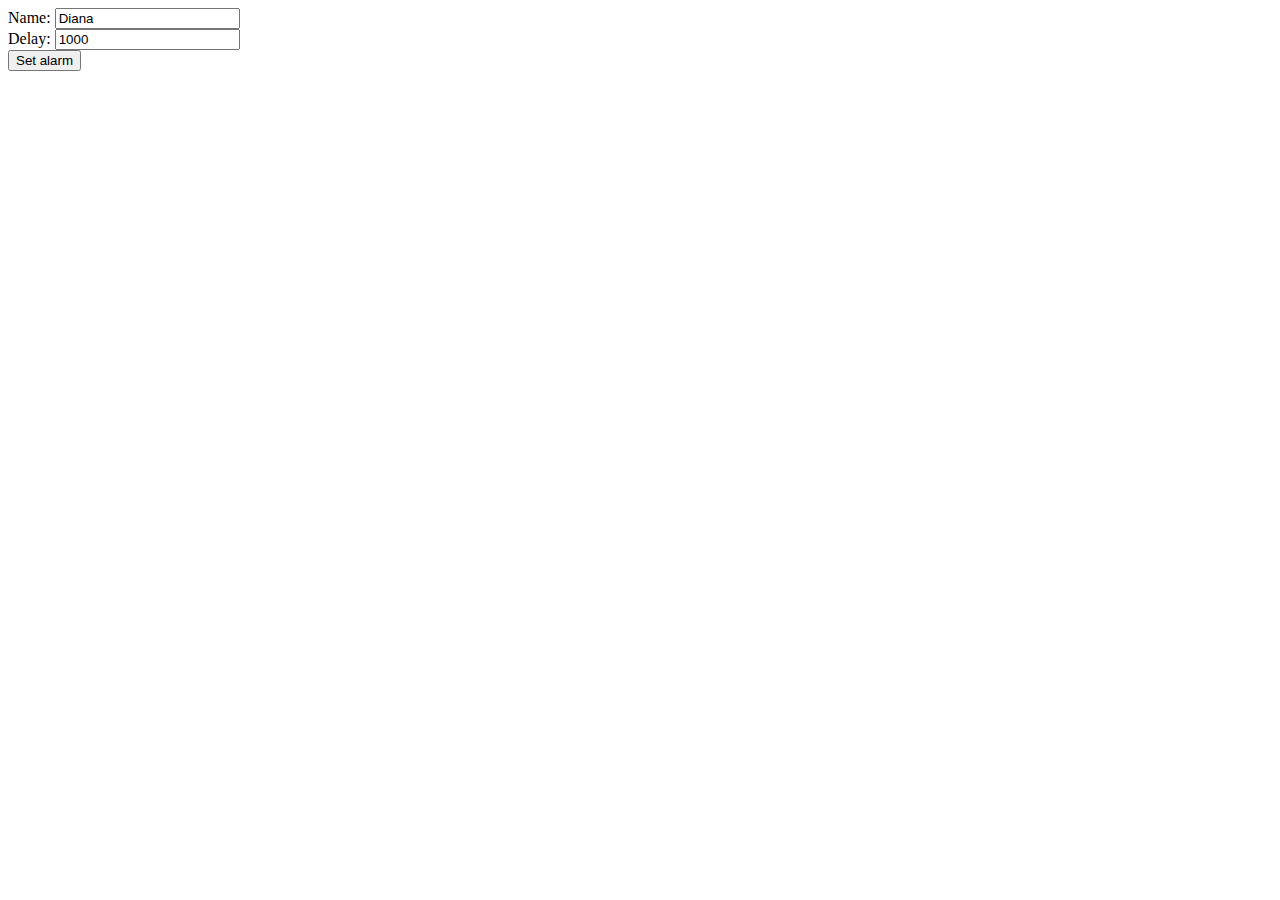
<file: alarm-api/index.html>
<!DOCTYPE html>
<html lang="en">
    <head>
        <meta charset="utf-8"/>
        <title>Implementing promise-based API</title>
    </head>

    <body>
        <label for="name">Name:</label>
        <input id="name" value="Diana"><br>
        <label for="delay">Delay:</label>
        <input id="delay" value="1000"><br>
        <button id="set-alarm">Set alarm</button>
        <div id="output"></div>

        <script src="main.js"></script>
    </body>
</html>
</file>
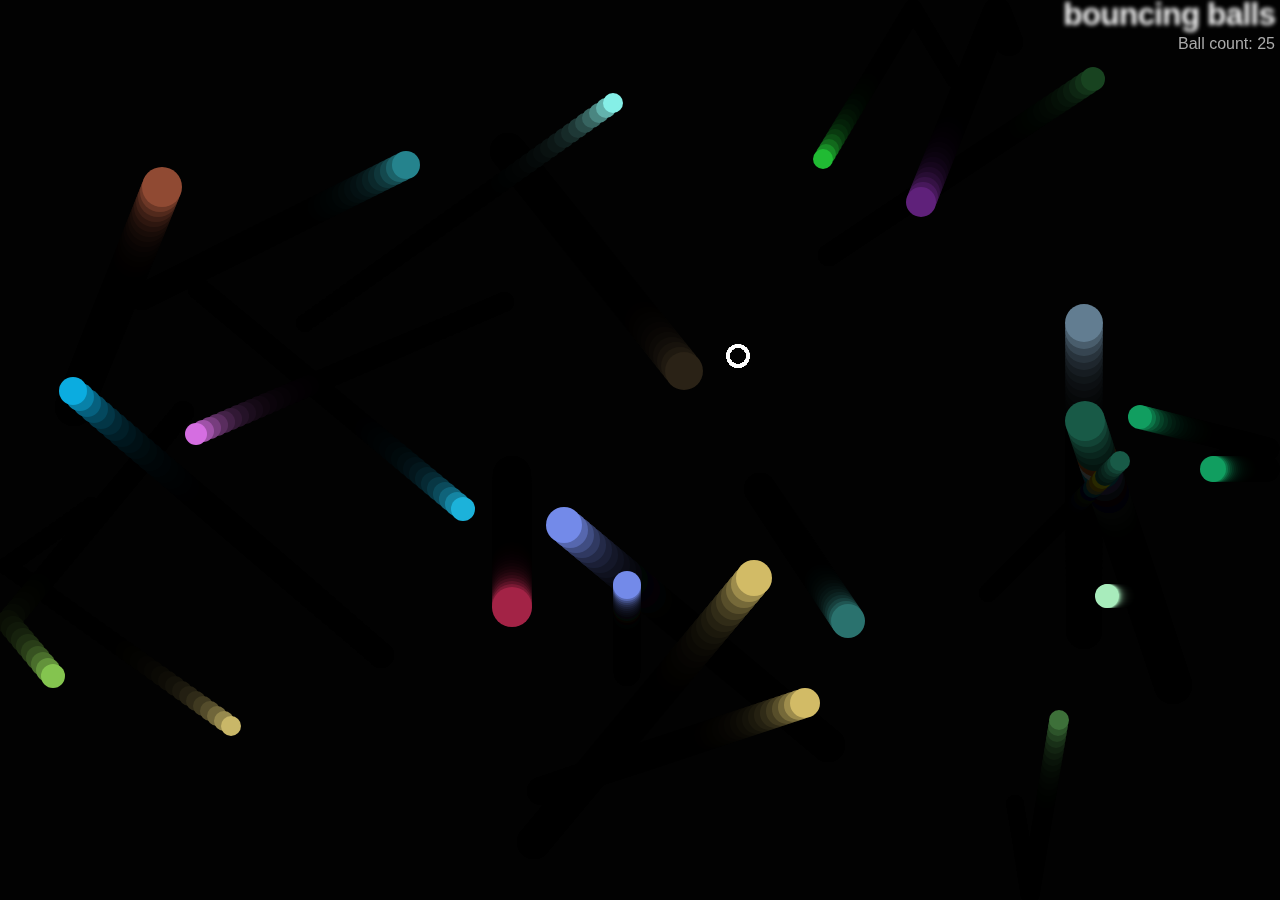
<file: bouncing-balls/index.html>
<!DOCTYPE html>
<html lang="en-us">
  <head>
    <meta charset="utf-8">
    <meta name="viewport" content="width=device-width">
    <title>Bouncing balls</title>
    <link rel="stylesheet" href="style.css">
  </head>

  <body>
    <h1>bouncing balls</h1>
    <p></p>
    <canvas></canvas>

    <script src="main.js"></script>
  </body>
</html>
</file>
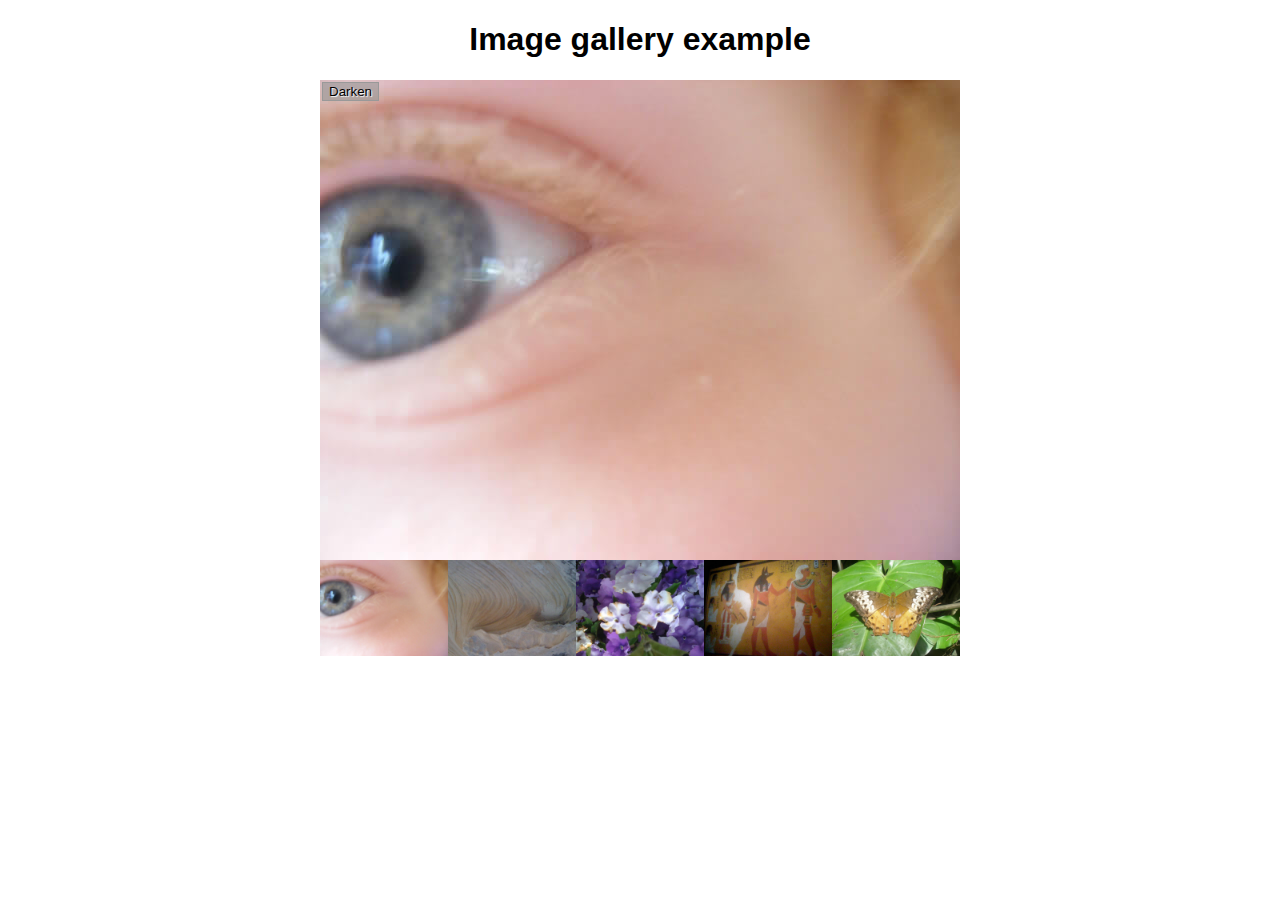
<file: image-gallary/index.html>
<!DOCTYPE html>
<html lang="en-us">
  <head>
    <meta charset="utf-8">

    <title>Image gallery</title>

    <link rel="stylesheet" href="style.css">
    
  </head>

  <body>
    <h1>Image gallery example</h1>

    <div class="full-img">
      <img class="displayed-img" src="images/pic1.jpg" alt="Closeup of a human eye">
      <div class="overlay"></div>
      <button class="dark">Darken</button>
    </div>

    <div class="thumb-bar">


    </div>
    <script src="main.js"></script>
  </body>
</html>
</file>
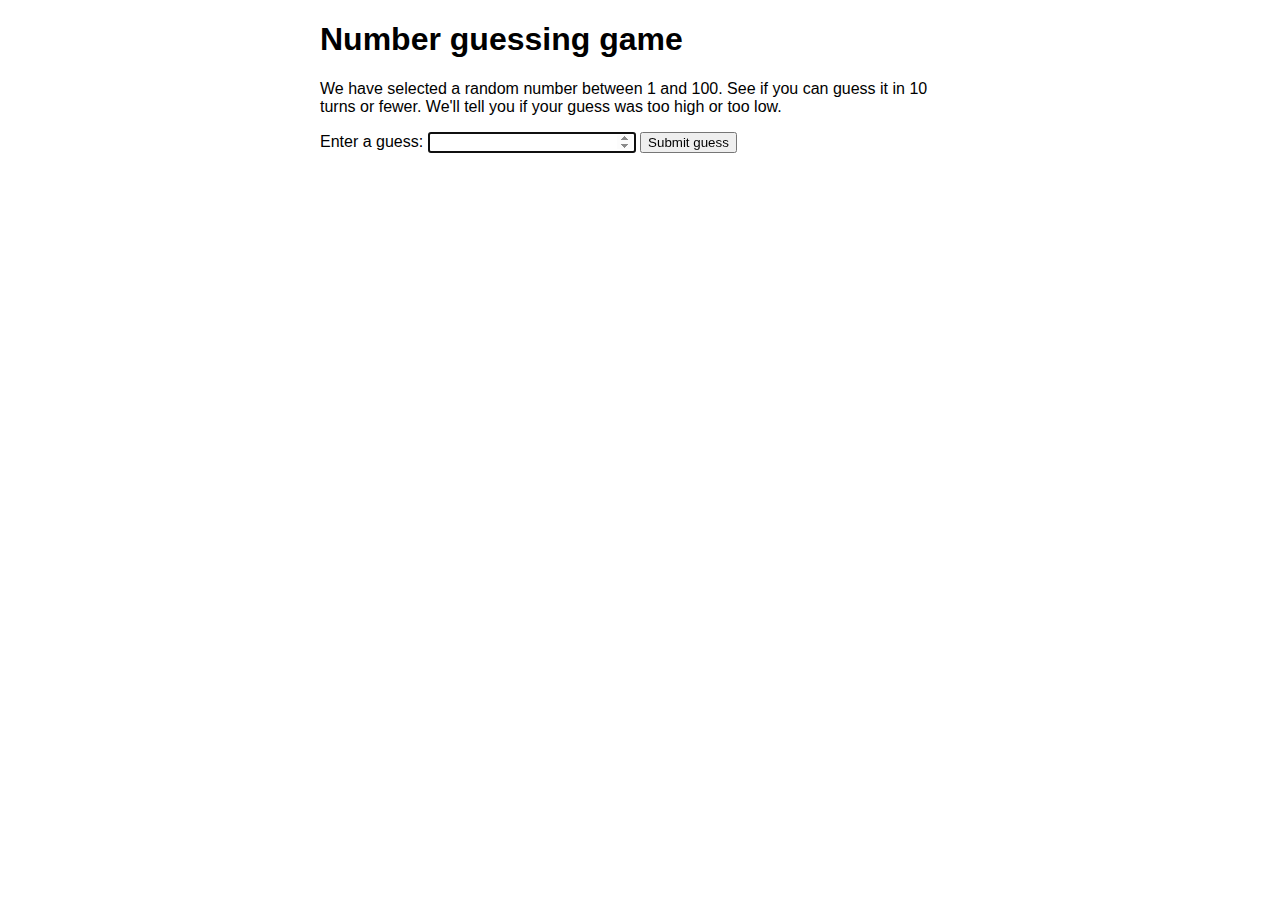
<file: number-guessing-game/index.html>
<!DOCTYPE html>
<html lang="en-us">
  <head>
    <meta charset="utf-8">

    <title>Number guessing game</title>

    <style>
      html {
        font-family: sans-serif;
      }

      body {
        width: 50%;
        max-width: 800px;
        min-width: 480px;
        margin: 0 auto;
      }
      
      .form input[type="number"] {
        width: 200px;
      }

      .lastResult {
        color: white;
        padding: 3px;
      }
    </style>
  </head>

  <body>
    <h1>Number guessing game</h1>

    <p>We have selected a random number between 1 and 100. See if you can guess it in 10 turns or fewer. We'll tell you if your guess was too high or too low.</p>

    <div class="form">
      <label for="guessField">Enter a guess: </label>
      <input type="number" min="1" max="100" required id="guessField" class="guessField">
      <input type="submit" value="Submit guess" class="guessSubmit">
    </div>

    <div class="resultParas">
      <p class="guesses"></p>
      <p class="lastResult"></p>
      <p class="lowOrHi"></p>
    </div>

    <script src="script.js" defer></script>
  </body>
</html>
</file>
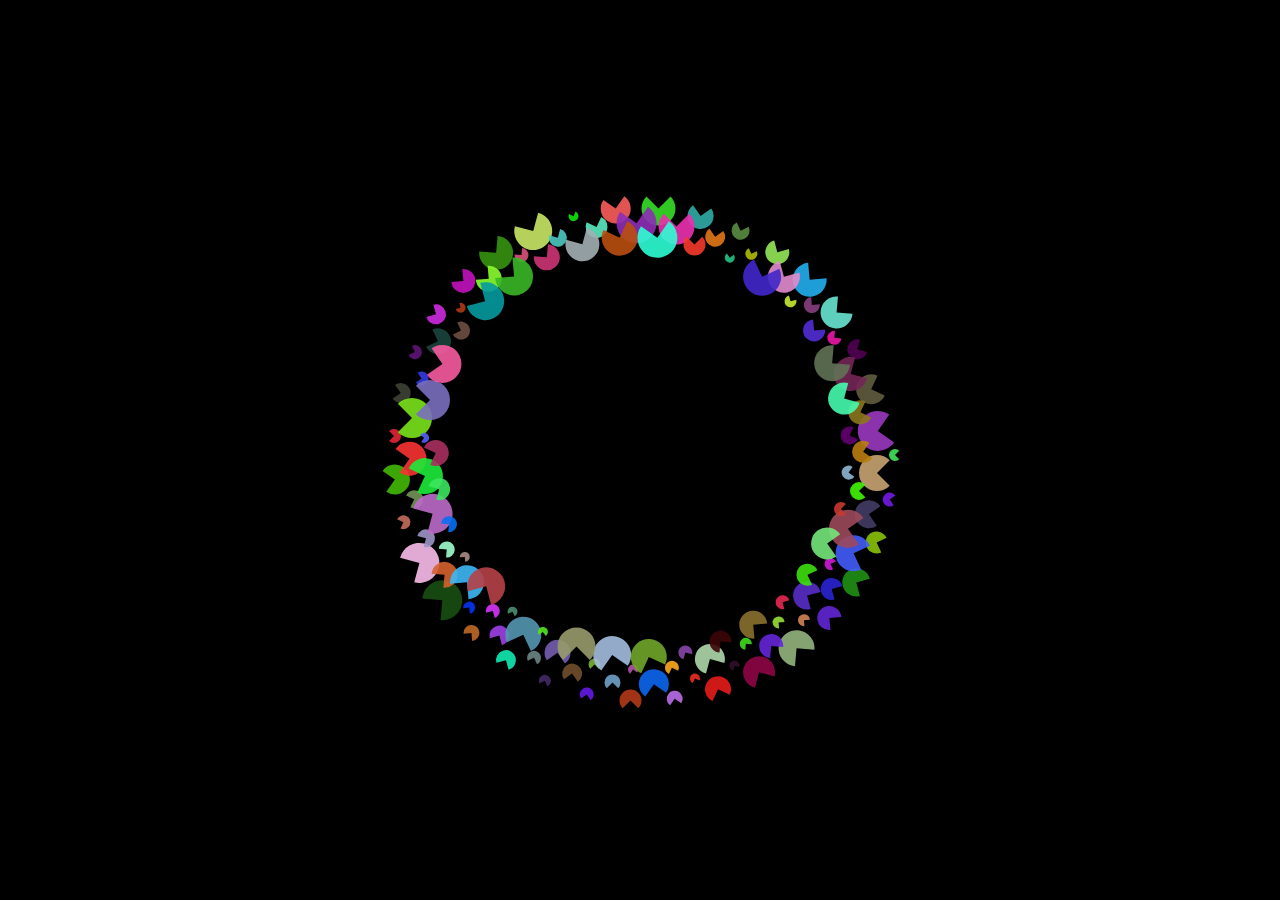
<file: pacmen-circle/index.html>
<!DOCTYPE html>
<html lang="en-us">
  <head>
    <meta charset="utf-8">
    <meta name="viewport" content="width=device-width, initial-scale=1.0">
    <title>Canvas</title>
    <script src="script.js" defer></script>
    <link href="style.css" rel="stylesheet">
  </head>
  <body>
    <canvas class="myCanvas">
      <p>Add suitable fallback here.</p>
    </canvas>
  </body>
</html>
</file>
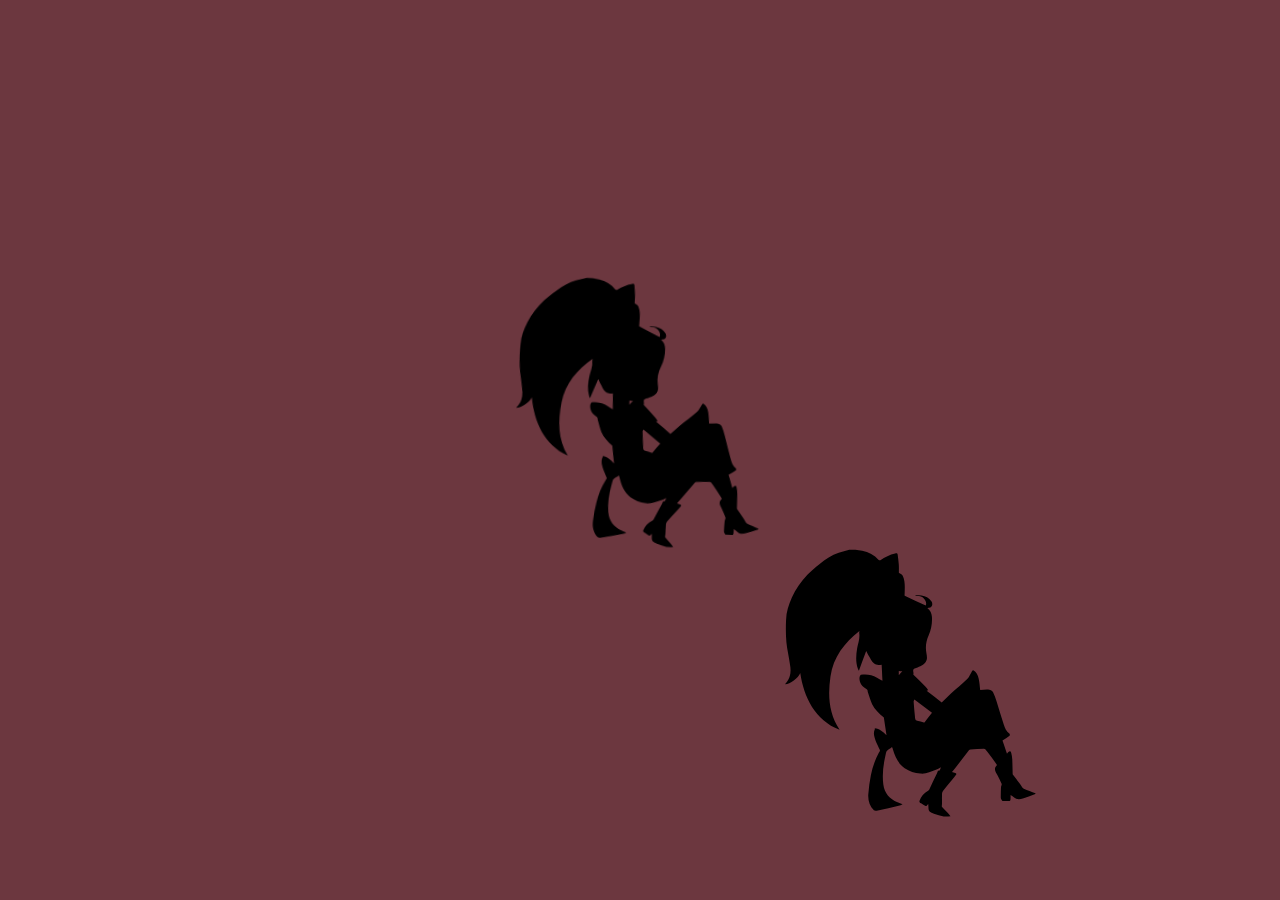
<file: sequencing-animations/index.html>
<!DOCTYPE html>
<html lang="en-us">
  <head>
    <meta charset="UTF-8">
    <meta name="viewport" content="width=device-width">
    <title>Sequencing animations</title>
    <script type="text/javascript" src="main.js" defer></script>
    <link href="style.css"rel="stylesheet">
  </head>

  <body>

    <div id="alice-container">
      <img id="alice1"  src="alice.svg" role="img" alt="silhouette of crouching long haired character in dress and short boots">
      <img id="alice2"  src="alice.svg" role="img" alt="silhouette of crouching long haired character in dress and short boots">
      <img id="alice3"  src="alice.svg" role="img" alt="silhouette of crouching long haired character in dress and short boots">
    </div>

  </body>

</html>
</file>
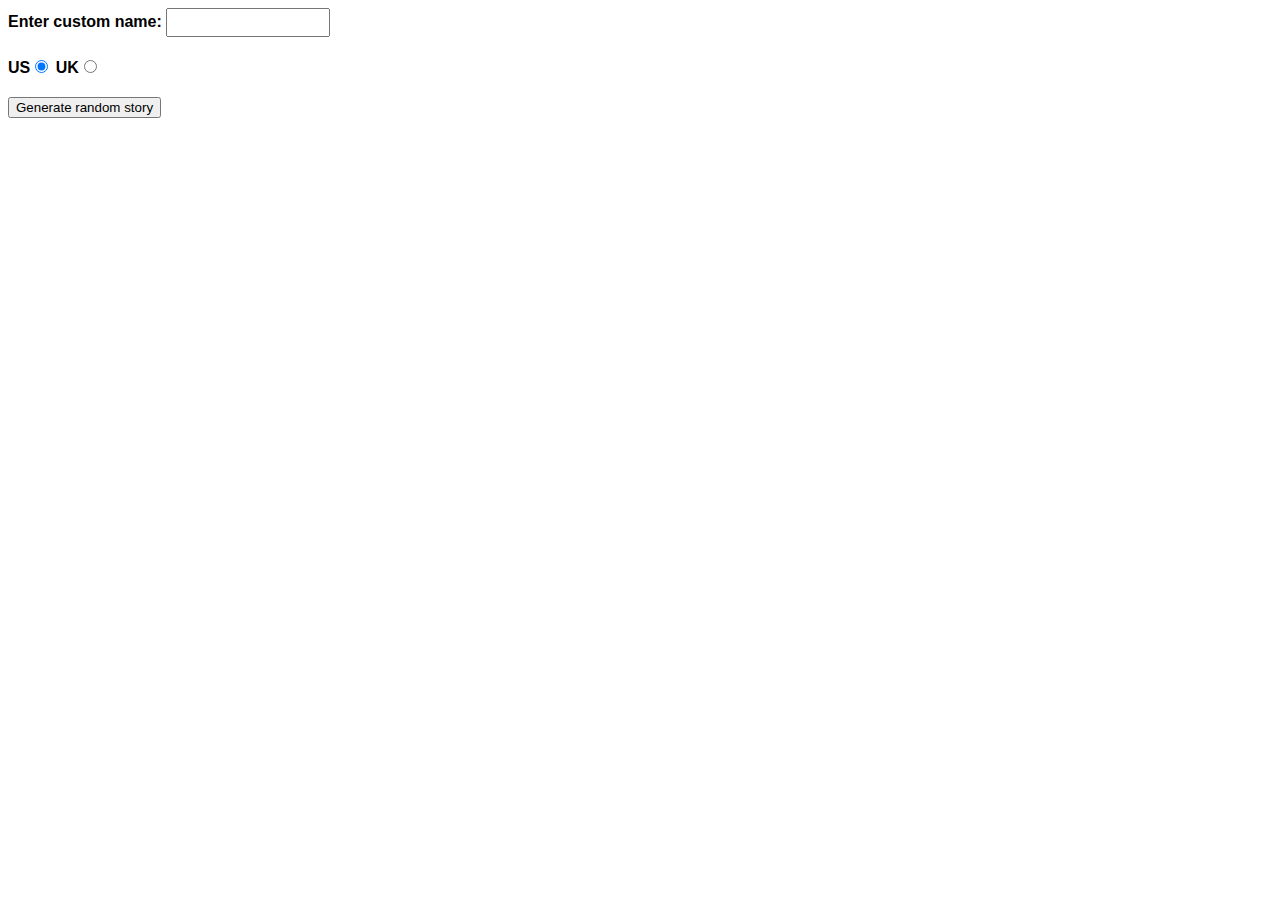
<file: silly-story-generator/index.html>
<!DOCTYPE html>
<html lang="en-us">
  <head>
    <meta charset="utf-8">
    <meta http-equiv="X-UA-Compatible" content="IE=edge,chrome=1">
    <meta name="viewport" content="width=device-width">

    <title>Silly story generator</title>

    <style>

    body {
      font-family: helvetica, sans-serif;
      width: 350px;
    }

    label {
      font-weight: bold;  
    }

    div {
      padding-bottom: 20px;
    }

    input[type="text"] {
      padding: 5px;
      width: 150px;
    }

    p {
      background: #FFC125;
      color: #5E2612;
      padding: 10px;
      visibility: hidden;
    }

    </style>
  </head>

  <body>
    <div>
      <label for="customname">Enter custom name:</label>
      <input id="customname" type="text" placeholder="">
    </div>
    <div>
      <label for="us">US</label><input id="us" type="radio" name="ukus" value="us" checked>
      <label for="uk">UK</label><input id="uk" type="radio" name="ukus" value="uk">
    </div>
    <div>
      <button class="randomize">Generate random story</button>
    </div>
    <!-- Thanks a lot to Willy Aguirre for his help with the code for this assessment -->
    <p class="story"></p>
    
    <script src="main.js"></script>
    
  </body>
</html>
</file>
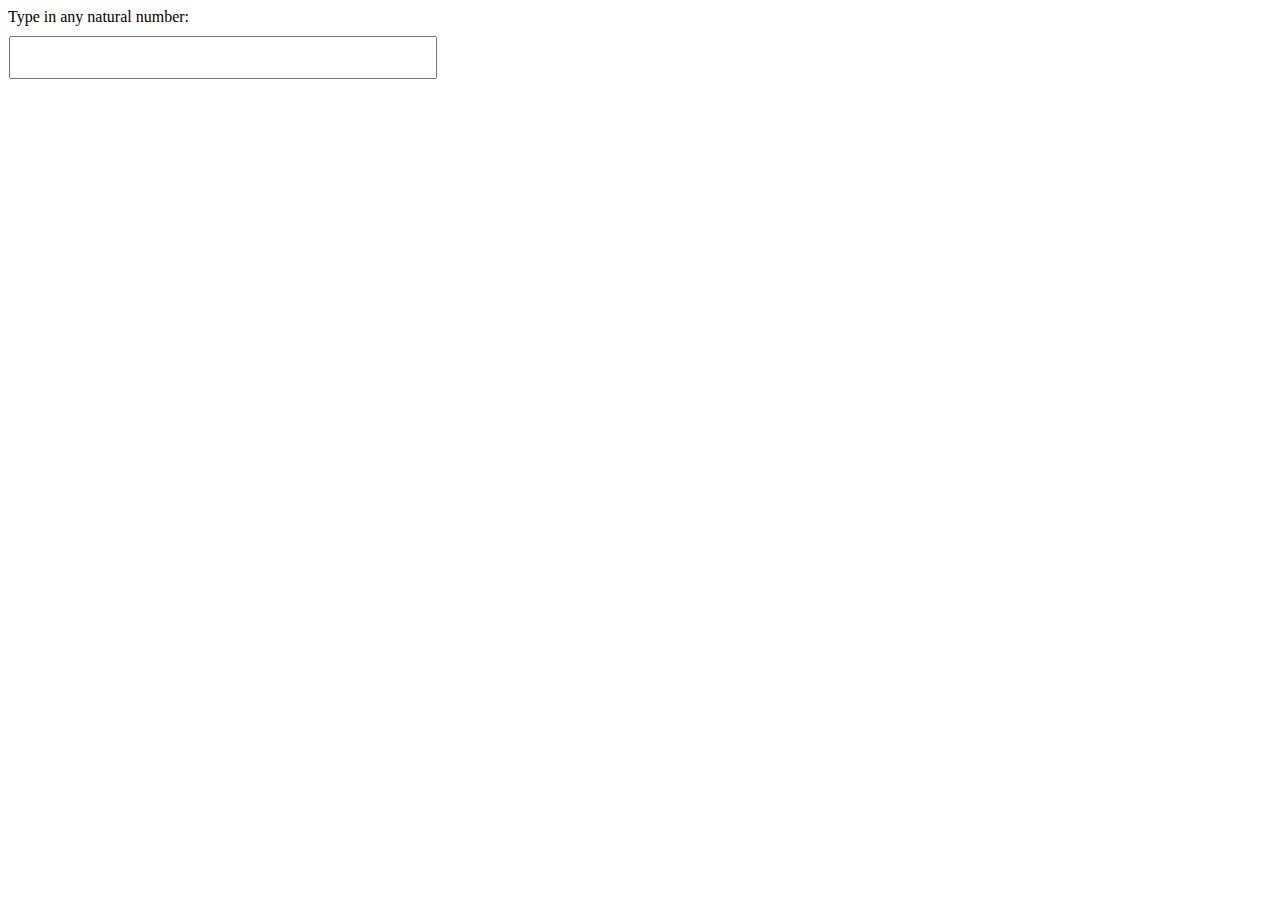
<file: function-library/function-library.html>
<!DOCTYPE html>
<html lang="en-us">
  <head>
    <meta charset="utf-8">
    <meta name="viewport" content="width=device-width">
    <title>Function library example</title>
  <style>
    input {
      font-size: 2em;
      margin: 10px 1px 0;
    }
  </style>
  </head>
<body>

  <label for="numberInput">Type in any natural number:</label> <br>
  <input class="numberInput" type="text">
  <p></p>

  <script src="function-library.js"></script>
</body>
</html>
</file>
<file: bouncing-balls/style.css>
html, body {
    margin: 0;
}

html {
font-family: 'Helvetica Neue', Helvetica, Arial, sans-serif;
height: 100%;
}

body {
overflow: hidden;
height: inherit;
}

h1 {
font-size: 2rem;
letter-spacing: -1px;
position: absolute;
margin: 0;
top: -4px;
right: 5px;

color: transparent;
text-shadow: 0 0 4px white;
}

p {
    position: absolute;
    margin: 0;
    top: 35px;
    right: 5px;
    color: #aaa;
}
</file>
<file: image-gallary/style.css>
h1 {
  font-family: helvetica, arial, sans-serif;
  text-align: center;
}

body {
  width: 640px;
  margin: 0 auto;
}

.full-img {
  position: relative;
  display: block;
  width: 640px;
  height: 480px;
}

.overlay {
  position: absolute;
  top: 0;
  left: 0;
  width: 640px;
  height: 480px;
  background-color: rgba(0,0,0,0);
}

button {
  border: 0;
  background: rgba(150,150,150,0.6);
  text-shadow: 1px 1px 1px white;
  border: 1px solid #999;
  position: absolute;
  cursor: pointer;
  top: 2px;
  left: 2px;
}

.thumb-bar img {
  display: block;
  width: 20%;
  float: left;
  cursor: pointer;
}
</file>
<file: pacmen-circle/style.css>
body {
    margin: 0;
    overflow: hidden;
}
</file>
<file: sequencing-animations/style.css>
body {
    background: #6c373f;
    display: flex;
    justify-content: center;
    }
  
  #alice-container {
    width: 90vh;
    display: grid;
    place-items: center;
    grid-template-areas:
      "a1 . ."
      ". a2 ."
      ". . a3";
  }
  
  #alice1 {
    grid-area: a1;
  }
  
  #alice2 {
    grid-area: a2;
  }
  
  #alice3 {
    grid-area: a3;
  }
</file>
